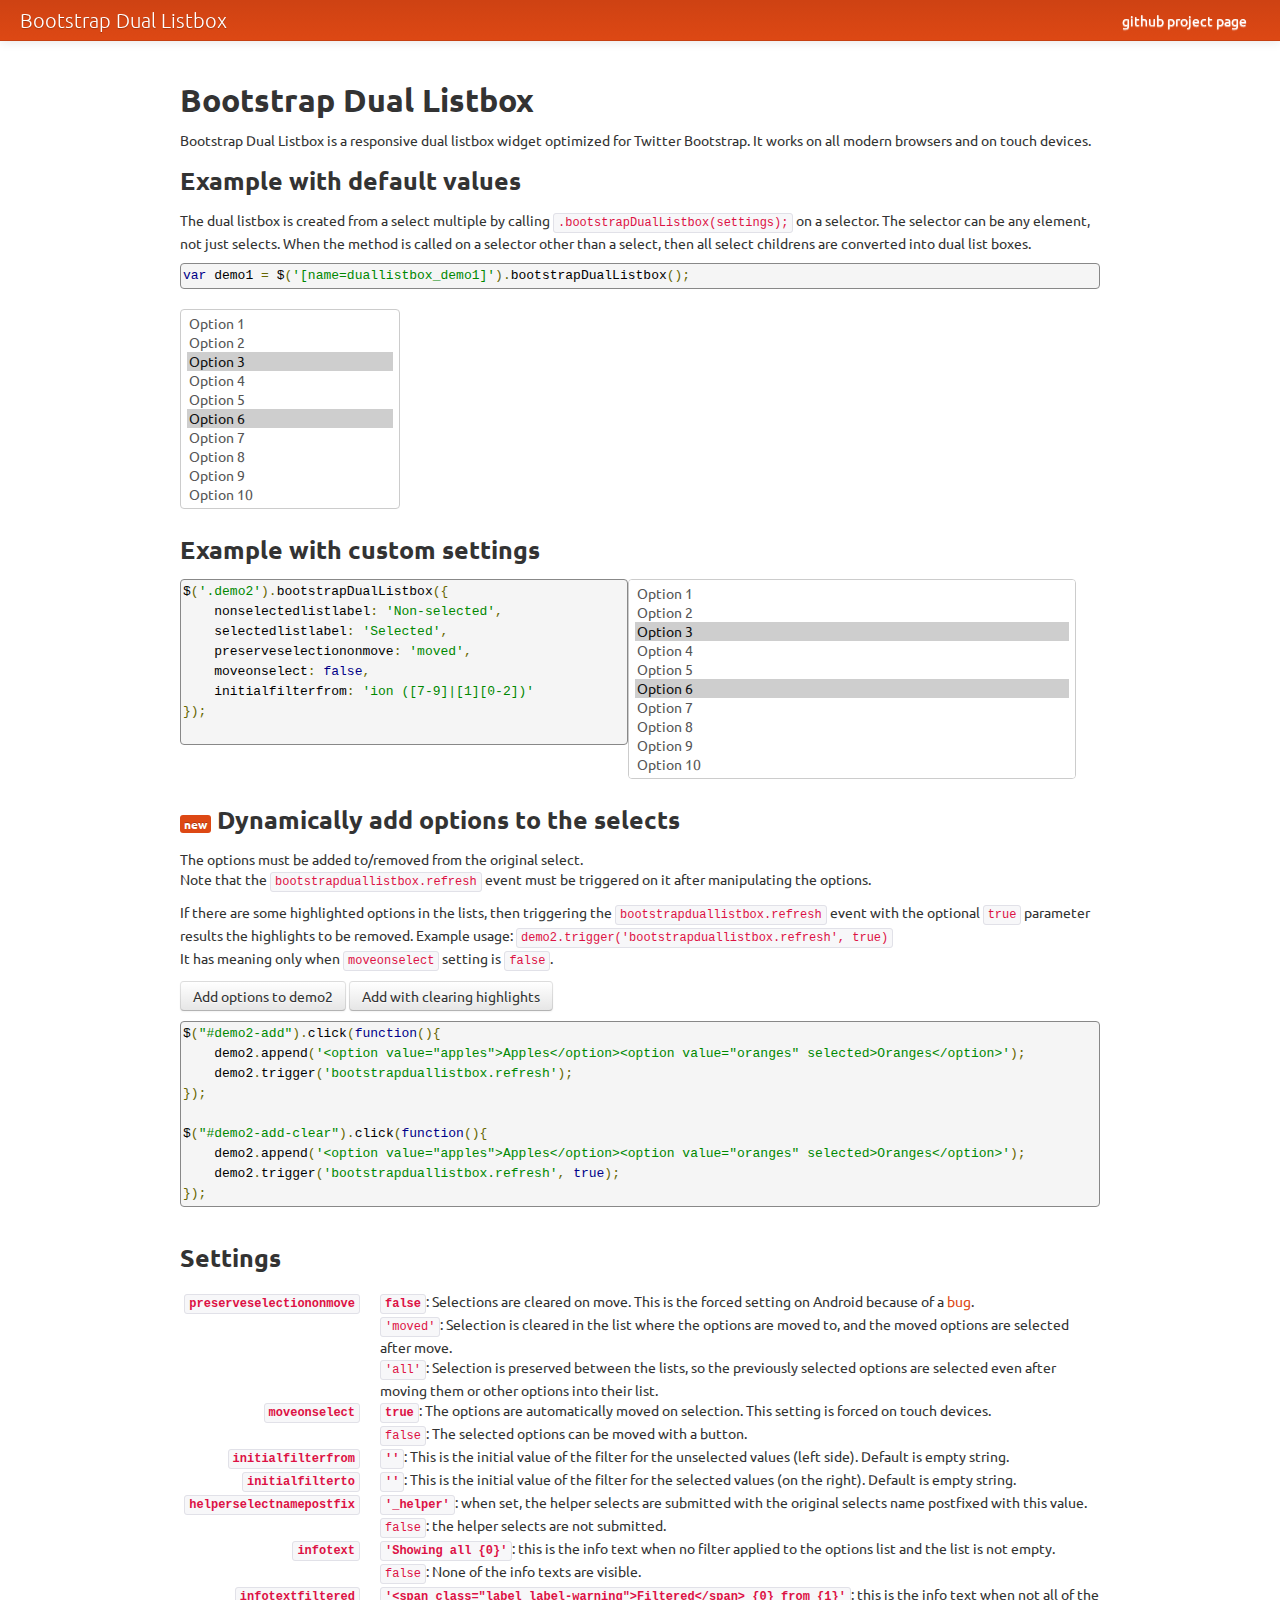
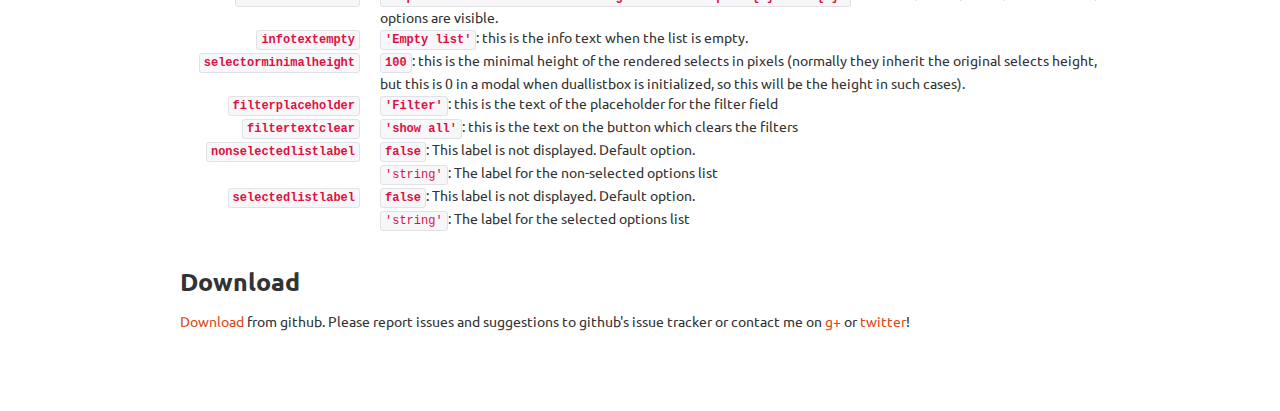
<file: factory/skins/flaty/js/plugins/bootstrap-duallistbox/index.html>
<!DOCTYPE html>
<html lang="en">
    
<!-- Mirrored from themes.shamsoft.net/flaty/assets/bootstrap-duallistbox/index.html by HTTrack Website Copier/3.x [XR&CO'2010], Thu, 05 Sep 2013 03:33:26 GMT -->
<head>
        <meta charset="utf-8">
        <title>Bootstrap Dual Listbox</title>
        <meta name="viewport" content="width=device-width, initial-scale=1.0">
        <meta name="description" content="Responsive dual select boxes (dual list boxes) for Bootstrap.">
        <meta name="author" content="István Ujj-Mészáros">

        <meta itemprop="name" content="Bootstrap Dual List Box">
        <meta itemprop="description" content="Bootstrap Dual Listbox is a responsive dual listbox widget optimized for Twitter Bootstrap. It works on all modern browsers and on touch devices.">
        <meta itemprop="image" content="../../../../www.virtuosoft.eu/code/bootstrap-duallistbox/preview/bootstrap-duallistbox.jpg">

        <script src="libraries/modernizr/modernizr-custom.min.js"></script>

        <link href="bootstrap/css/bootstrap.css" rel="stylesheet" type="text/css" media="all">
        <link href="bootstrap/css/bootstrap-responsive.css" rel="stylesheet" type="text/css" media="all">
        <link href="libraries/prettify/prettify.css" rel="stylesheet" type="text/css" media="all">
        <link href="bootstrap-duallistbox/bootstrap-duallistbox.html" rel="stylesheet" type="text/css" media="all">

        <script src="libraries/jquery-1.9.0.min.js"></script>
        <script src="libraries/prettify/prettify.js"></script>
        <script src="bootstrap-duallistbox/jquery.bootstrap-duallistbox.html"></script>

    </head>

    <body>

        <div class="navbar navbar-fixed-top">
            <div class="navbar-inner">
                <div class="container-fluid">
                    <a href="http://www.virtuosoft.eu/code/bootstrap-duallistbox/"><span class="brand">Bootstrap Dual Listbox</span></a>
                    <a class="btn btn-link pull-right" href="https://github.com/istvan-ujjmeszaros/bootstrap-duallistbox" target="_blank">github project page</a>
                </div>
            </div>
        </div>


        <div class="container-fluid" style="max-width:920px;margin:0 auto;">
            <div class="row-fluid">

                <h2>Bootstrap Dual Listbox</h2>
                <p>
                    Bootstrap Dual Listbox is a responsive dual listbox widget optimized for Twitter Bootstrap. It works on all modern browsers and on touch devices.
                </p>
                <h3>Example with default values</h3>
                <p>
                    The dual listbox is created from a select multiple by calling <code>.bootstrapDualListbox(settings);</code> on a selector. The selector can be any element, not just selects. When the method is called on a selector other than a select, then all select childrens are converted into dual list boxes.
                </p>
                <div class="row-fluid">
                    <div class="span12">
                        <pre class="prettyprint">
var demo1 = $('[name=duallistbox_demo1]').bootstrapDualListbox();</pre>
                        <select multiple="multiple" size="10" name="duallistbox_demo1">
                            <option value="option1">Option 1</option>
                            <option value="option2">Option 2</option>
                            <option value="option3" selected="selected">Option 3</option>
                            <option value="option4">Option 4</option>
                            <option value="option5">Option 5</option>
                            <option value="option6" selected="selected">Option 6</option>
                            <option value="option7">Option 7</option>
                            <option value="option8">Option 8</option>
                            <option value="option9">Option 9</option>
                            <option value="option0">Option 10</option>
                        </select>
                        <script>
                            var demo1 = $('[name=duallistbox_demo1]').bootstrapDualListbox();
                        </script>
                    </div>
                </div>
            </div>

            <div class="row-fluid">
                <div class="span12">
                    <h3>Example with custom settings</h3>

                    <div class="row-fluid">
                        <pre class="prettyprint span6">
$('.demo2').bootstrapDualListbox({
    nonselectedlistlabel: 'Non-selected',
    selectedlistlabel: 'Selected',
    preserveselectiononmove: 'moved',
    moveonselect: false,
    initialfilterfrom: 'ion ([7-9]|[1][0-2])'
});
                        </pre>
                        <select multiple="multiple" size="10" name="duallistbox_demo2" class='demo2 span6'>
                            <option value="option1">Option 1</option>
                            <option value="option2">Option 2</option>
                            <option value="option3" selected="selected">Option 3</option>
                            <option value="option4">Option 4</option>
                            <option value="option5">Option 5</option>
                            <option value="option6" selected="selected">Option 6</option>
                            <option value="option7">Option 7</option>
                            <option value="option8">Option 8</option>
                            <option value="option9">Option 9</option>
                            <option value="option0">Option 10</option>
                            <option value="option0">Option 11</option>
                            <option value="option0">Option 12</option>
                            <option value="option0">Option 13</option>
                            <option value="option0">Option 14</option>
                            <option value="option0">Option 15</option>
                            <option value="option0">Option 16</option>
                            <option value="option0">Option 17</option>
                            <option value="option0">Option 18</option>
                            <option value="option0">Option 19</option>
                            <option value="option0">Option 20</option>
                        </select>
                        <script>
                            var demo2 = $('.demo2').bootstrapDualListbox({
                                nonselectedlistlabel: 'Non-selected',
                                selectedlistlabel: 'Selected',
                                preserveselectiononmove: 'moved',
                                moveonselect: false,
                                initialfilterfrom: 'ion ([7-9]|[1][0-2])'
                            });
                        </script>
                    </div>

                        <h3><span class="label label-warning">new</span> Dynamically add options to the selects</h3>
                        <p>
                            The options must be added to/removed from the original select.<br>
                            Note that the <code>bootstrapduallistbox.refresh</code> event must be triggered on it after manipulating the options.
                        </p>
                        <p>
                            If there are some highlighted options in the lists, then triggering the <code>bootstrapduallistbox.refresh</code> event with the optional <code>true</code> parameter results the highlights to be removed. Example usage: <code>demo2.trigger('bootstrapduallistbox.refresh', true)</code><br>
                            It has meaning only when <code>moveonselect</code> setting is <code>false</code>.
                        </p>
                        <p>
                            <button id="demo2-add" type="button" class="btn">Add options to demo2</button>
                            <button id="demo2-add-clear" type="button" class="btn">Add with clearing highlights</button>
                        </p>
                        <pre class="prettyprint">
$(&quot;#demo2-add&quot;).click(function(){
    demo2.append('&lt;option value=&quot;apples&quot;&gt;Apples&lt;/option&gt;&lt;option value=&quot;oranges&quot; selected&gt;Oranges&lt;/option&gt;');
    demo2.trigger('bootstrapduallistbox.refresh');
});

$(&quot;#demo2-add-clear&quot;).click(function(){
    demo2.append('&lt;option value=&quot;apples&quot;&gt;Apples&lt;/option&gt;&lt;option value=&quot;oranges&quot; selected&gt;Oranges&lt;/option&gt;');
    demo2.trigger('bootstrapduallistbox.refresh', true);
});</pre>
                        <script>
                            $("#demo2-add").click(function(){
                                demo2.append('<option value="apples">Apples</option><option value="oranges" selected>Oranges</option>');
                                demo2.trigger('bootstrapduallistbox.refresh');
                            });

                            $("#demo2-add-clear").click(function(){
                                demo2.append('<option value="apples">Apples</option><option value="oranges" selected>Oranges</option>');
                                demo2.trigger('bootstrapduallistbox.refresh', true);
                            });
                        </script>

                </div>
            </div>

            <div class='row-fluid'>
                <div class="span12">
                    <h3>Settings</h3>
                    <dl class="dl-horizontal">
                        <dt><code>preserveselectiononmove</code></dt>
                        <dd><code><strong>false</strong></code>: Selections are cleared on move. This is the forced setting on Android because of a <a href="http://code.google.com/p/android/issues/detail?id=16922" target="_blank">bug</a>.</dd>
                        <dd><code>'moved'</code>: Selection is cleared in the list where the options are moved to, and the moved options are selected after move.</dd>
                        <dd><code>'all'</code>: Selection is preserved between the lists, so the previously selected options are selected even after moving them or other options into their list.</dd>

                        <dt><code>moveonselect</code></dt>
                        <dd><code><strong>true</strong></code>: The options are automatically moved on selection. This setting is forced on touch devices.</dd>
                        <dd><code>false</code>: The selected options can be moved with a button.</dd>

                        <dt><code>initialfilterfrom</code></dt>
                        <dd><code><strong>''</strong></code>: This is the initial value of the filter for the unselected values (left side). Default is empty string.</dd>

                        <dt><code>initialfilterto</code></dt>
                        <dd><code><strong>''</strong></code>: This is the initial value of the filter for the selected values (on the right). Default is empty string.</dd>

                        <dt><code>helperselectnamepostfix</code></dt>
                        <dd><code><strong>'_helper'</strong></code>: when set, the helper selects are submitted with the original selects name postfixed with this value.</dd>
                        <dd><code>false</code>: the helper selects are not submitted.</dd>

                        <dt><code>infotext</code></dt>
                        <dd><code><strong>'Showing all {0}'</strong></code>: this is the info text when no filter applied to the options list and the list is not empty.</dd>
                        <dd><code>false</code>: None of the info texts are visible.

                        <dt><code>infotextfiltered</code></dt>
                        <dd><code><strong>'&lt;span class="label label-warning"&gt;Filtered&lt;/span&gt; {0} from {1}'</strong></code>: this is the info text when not all of the options are visible.</dd>

                        <dt><code>infotextempty</code></dt>
                        <dd><code><strong>'Empty list'</strong></code>: this is the info text when the list is empty.</dd>

                        <dt><code>selectorminimalheight</code></dt>
                        <dd><code><strong>100</strong></code>: this is the minimal height of the rendered selects in pixels (normally they inherit the original selects height, but this is 0 in a modal when duallistbox is initialized, so this will be the height in such cases).</dd>

                        <dt><code>filterplaceholder</code></dt>
                        <dd><code><strong>'Filter'</strong></code>: this is the text of the placeholder for the filter field</dd>

                        <dt><code>filtertextclear</code></dt>
                        <dd><code><strong>'show all'</strong></code>: this is the text on the button which clears the filters</dd>

                        <dt><code>nonselectedlistlabel</code></dt>
                        <dd><code><strong>false</strong></code>: This label is not displayed. Default option.</dd>
                        <dd><code>'string'</code>: The label for the non-selected options list</dd>

                        <dt><code>selectedlistlabel</code></dt>
                        <dd><code><strong>false</strong></code>: This label is not displayed. Default option.</dd>
                        <dd><code>'string'</code>: The label for the selected options list</dd>
                    </dl>
                </div>
            </div>

            <div class="row-fluid">
                <h3>Download</h3>
                <p><a href="https://github.com/istvan-ujjmeszaros/bootstrap-duallistbox" target="_blank">Download</a> from github. Please report issues and suggestions to github's issue tracker or contact me on <a href="https://plus.google.com/101242556570448529330/posts" target="_blank">g+</a> or <a href="https://twitter.com/styu007" target="_blank">twitter</a>!</p>
            </div>

        </div>

        <script src="libraries/jquery-placeholder/jquery.placeholder.js"></script>

        <script>
                $('input').placeholder();
                prettyPrint();
        </script>
</file>
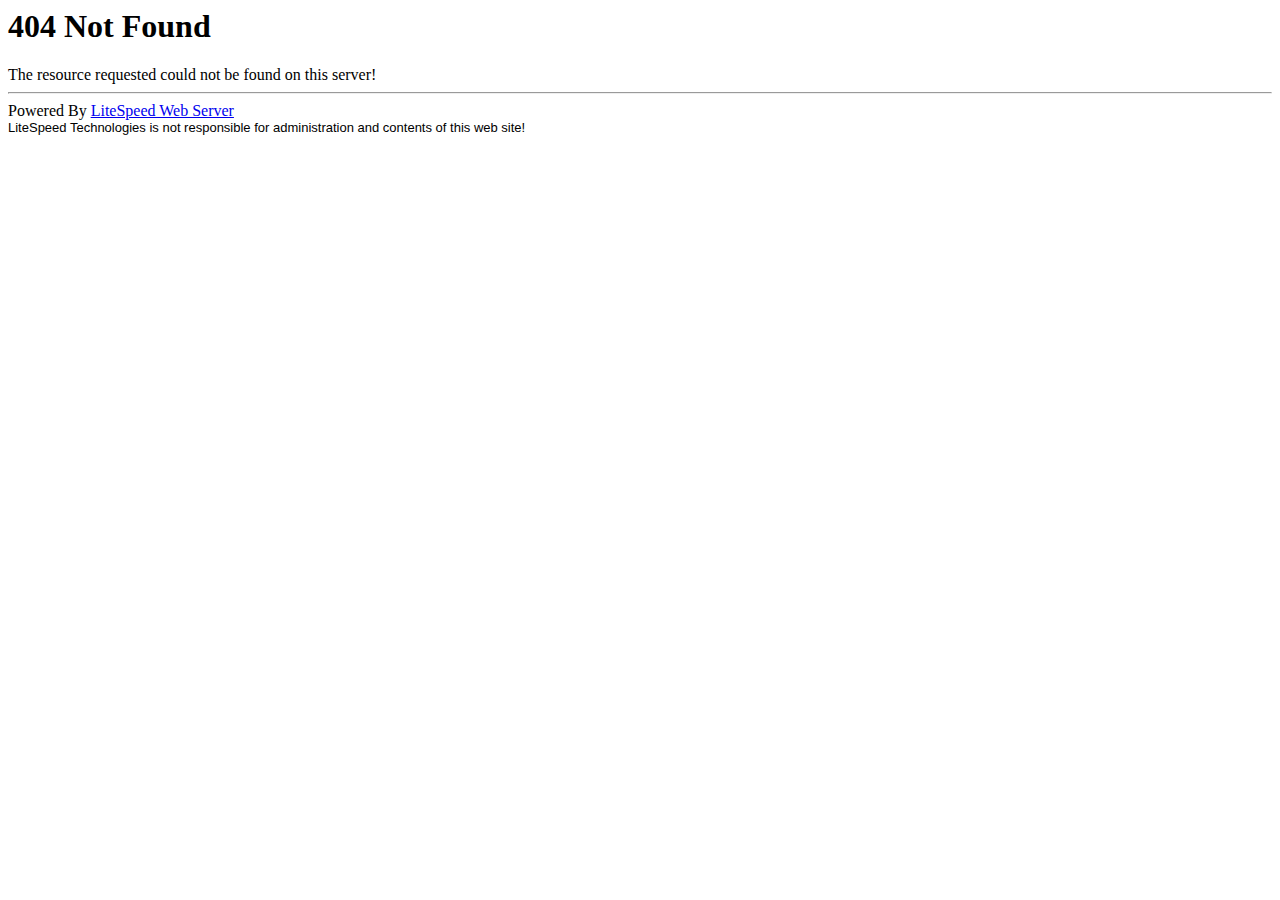
<file: factory/skins/flaty/img/favicon.html>
<html>
<head><title> 404 Not Found
</title></head>
<body><h1> 404 Not Found
</h1>
The resource requested could not be found on this server!<hr />
Powered By <a href='http://www.litespeedtech.com'>LiteSpeed Web Server</a><br />
<font face="Verdana, Arial, Helvetica" size=-1>LiteSpeed Technologies is not responsible for administration and contents of this web site!</font></body></html>
</file>
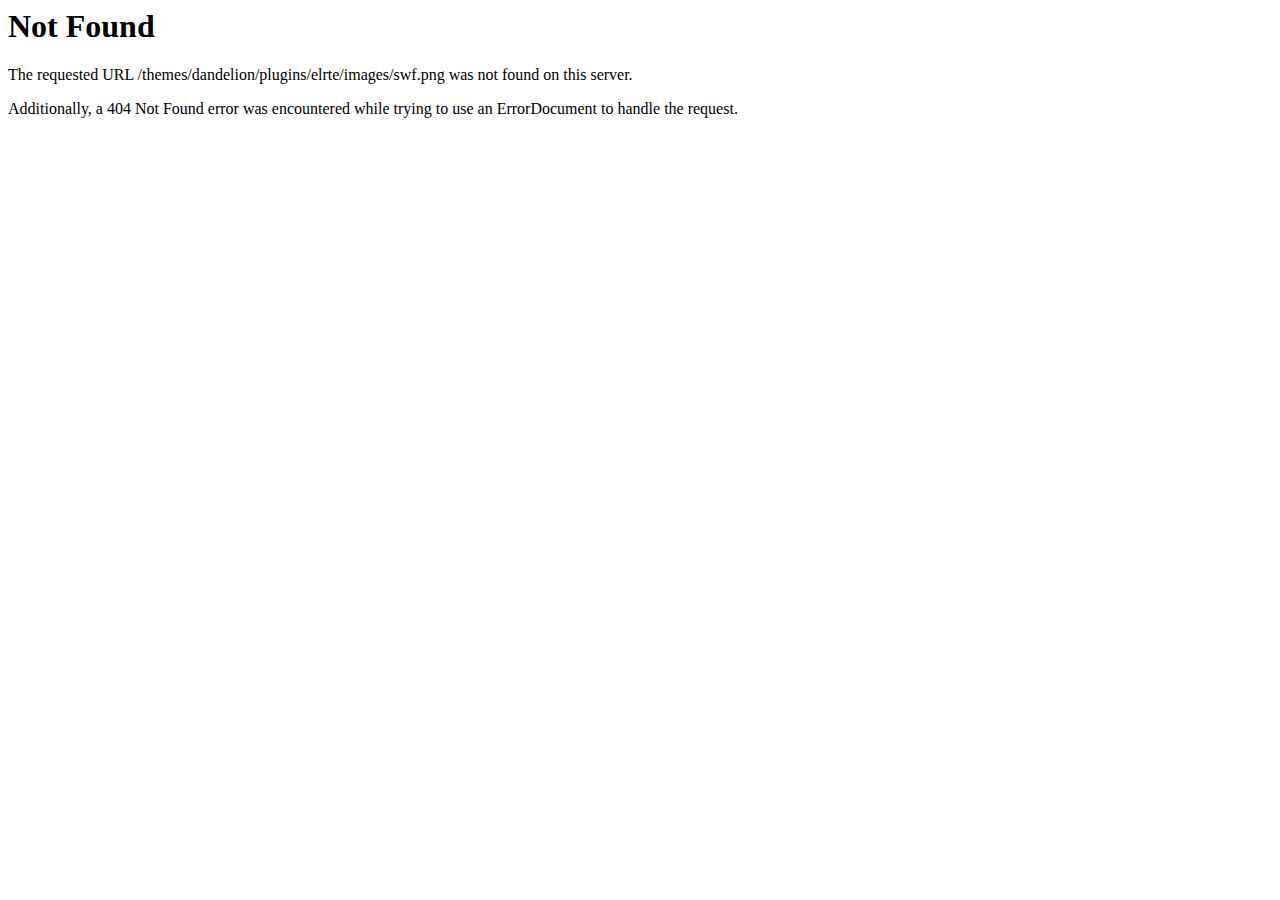
<file: factory/skins/flaty/js/plugins/elrte/images/swf.html>
<!DOCTYPE HTML PUBLIC "-//IETF//DTD HTML 2.0//EN">
<html><head>
<title>404 Not Found</title>
</head><body>
<h1>Not Found</h1>
<p>The requested URL /themes/dandelion/plugins/elrte/images/swf.png was not found on this server.</p>
<p>Additionally, a 404 Not Found
error was encountered while trying to use an ErrorDocument to handle the request.</p>
</body></html>
</file>
<file: factory/skins/flaty/js/plugins/bootstrap-duallistbox/libraries/prettify/prettify.css>
.pln{color:#000}@media screen{.str{color:#080}.kwd{color:#008}.com{color:#800}.typ{color:#606}.lit{color:#066}.pun,.opn,.clo{color:#660}.tag{color:#008}.atn{color:#606}.atv{color:#080}.dec,.var{color:#606}.fun{color:red}}@media print,projection{.str{color:#060}.kwd{color:#006;font-weight:bold}.com{color:#600;font-style:italic}.typ{color:#404;font-weight:bold}.lit{color:#044}.pun,.opn,.clo{color:#440}.tag{color:#006;font-weight:bold}.atn{color:#404}.atv{color:#060}}pre.prettyprint{padding:2px;border:1px solid #888}ol.linenums{margin-top:0;margin-bottom:0}li.L0,li.L1,li.L2,li.L3,li.L5,li.L6,li.L7,li.L8{list-style-type:none}li.L1,li.L3,li.L5,li.L7,li.L9{background:#eee}
</file>
